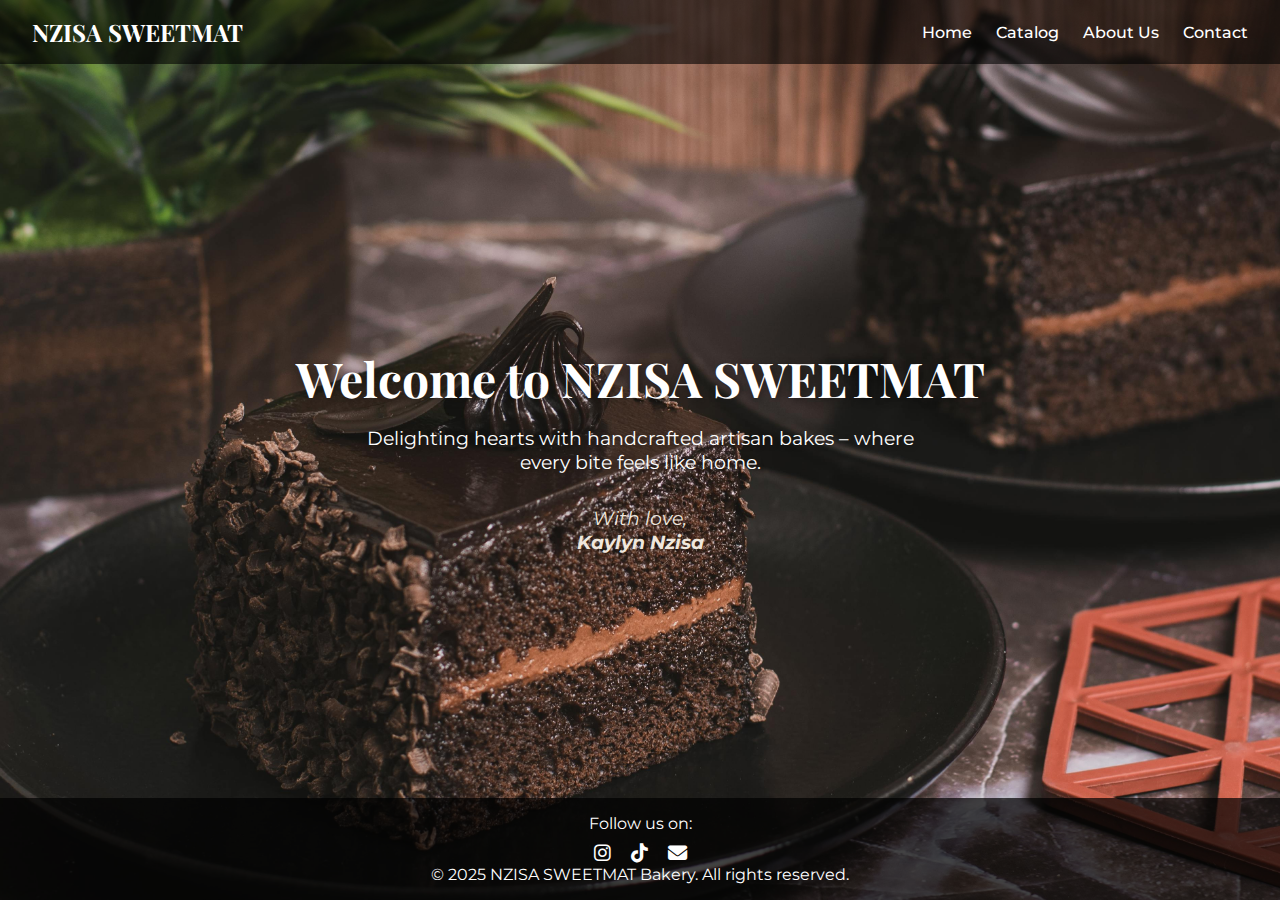
<file: index.html>
<!DOCTYPE html>
<html lang="en">
<head>
  <meta charset="UTF-8" />
  <meta name="viewport" content="width=device-width, initial-scale=1.0"/>
  <title>NZISA SWEETMAT - Home</title>
  <link rel="preconnect" href="https://fonts.googleapis.com" />
  <link href="https://fonts.googleapis.com/css2?family=Playfair+Display:wght@700&family=Montserrat:wght@300;500&display=swap" rel="stylesheet">
  <link rel="stylesheet" href="https://cdnjs.cloudflare.com/ajax/libs/font-awesome/6.5.0/css/all.min.css">
  <style>
    * {
      margin: 0;
      padding: 0;
      box-sizing: border-box;
    }

    body, html {
      height: 100%;
      font-family: 'Montserrat', sans-serif;
    }

    header {
      background: rgba(0, 0, 0, 0.6);
      padding: 1rem 2rem;
      position: absolute;
      top: 0;
      width: 100%;
      display: flex;
      justify-content: space-between;
      align-items: center;
      z-index: 10;
    }

    header .logo {
      font-family: 'Playfair Display', serif;
      color: #fff;
      font-size: 1.5rem;
      font-weight: bold;
    }

    nav ul {
      list-style: none;
      display: flex;
      gap: 1.5rem;
    }

    nav ul li a {
      color: #fff;
      text-decoration: none;
      font-weight: 500;
      transition: color 0.3s ease;
    }

    nav ul li a:hover {
      color: #ffd2d2;
    }

    .hero {
      background: url('../images/cake2.jpg') no-repeat center center/cover;
      height: 100vh;
      color: white;
      display: flex;
      flex-direction: column;
      justify-content: center;
      align-items: center;
      text-align: center;
      padding: 2rem;
      position: relative;
    }

    .hero h1 {
      font-family: 'Playfair Display', serif;
      font-size: 3rem;
      margin-bottom: 1rem;
      text-shadow: 2px 2px 8px rgba(0, 0, 0, 0.4);
    }

    .hero p {
      font-size: 1.2rem;
      max-width: 600px;
      text-shadow: 1px 1px 6px rgba(0, 0, 0, 0.3);
    }

    .owner-message {
      margin-top: 2rem;
      font-style: italic;
      font-size: 1rem;
      color: #f0e7dd;
    }

    footer {
      background: rgba(0, 0, 0, 0.7);
      color: white;
      padding: 1rem 2rem;
      position: absolute;
      bottom: 0;
      width: 100%;
      text-align: center;
    }

    .socials {
      margin-top: 0.5rem;
    }

    .socials a {
      color: #fff;
      margin: 0 0.5rem;
      font-size: 1.2rem;
      transition: color 0.3s ease;
    }

    .socials a:hover {
      color: #ffd2d2;
    }

    @media (max-width: 600px) {
      nav ul {
        flex-direction: column;
        gap: 0.8rem;
      }

      header {
        flex-direction: column;
        gap: 1rem;
      }

      .hero h1 {
        font-size: 2.2rem;
      }

      .hero p {
        font-size: 1rem;
      }
    }
  </style>
</head>
<body>

  <!-- Header with Navigation -->
  <header>
    <div class="logo">NZISA SWEETMAT</div>
    <nav>
      <ul>
        <li><a href="index.html" class="active">Home</a></li>
        <li><a href="catalog.html">Catalog</a></li>
        <li><a href="about.html">About Us</a></li>
        <li><a href="contact.html">Contact</a></li>
      </ul>
    </nav>
  </header>

  <!-- Hero Section -->
  <section class="hero">
    <h1>Welcome to NZISA SWEETMAT</h1>
    <p>Delighting hearts with handcrafted artisan bakes – where every bite feels like home.</p>
    <div class="owner-message">
      <p>With love,</p>
      <p><strong>Kaylyn Nzisa</strong></p>
    </div>
  </section>

  <!-- Footer with social media and contact -->
  <footer>
    <div>Follow us on:</div>
    <div class="socials">
      <a href="https://instagram.com/mimiiinzisa" target="_blank" rel="noopener"><i class="fab fa-instagram"></i></a>
      <a href="https://tiktok.com/@justcallmenzisa" target="_blank" rel="noopener"><i class="fab fa-tiktok"></i></a>
      <a href="mailto:kaylynmutuku0@gmail.com"><i class="fas fa-envelope"></i></a>
    </div>
    <div>&copy; 2025 NZISA SWEETMAT Bakery. All rights reserved.</div>
  </footer>

</body>
</html>
</file>
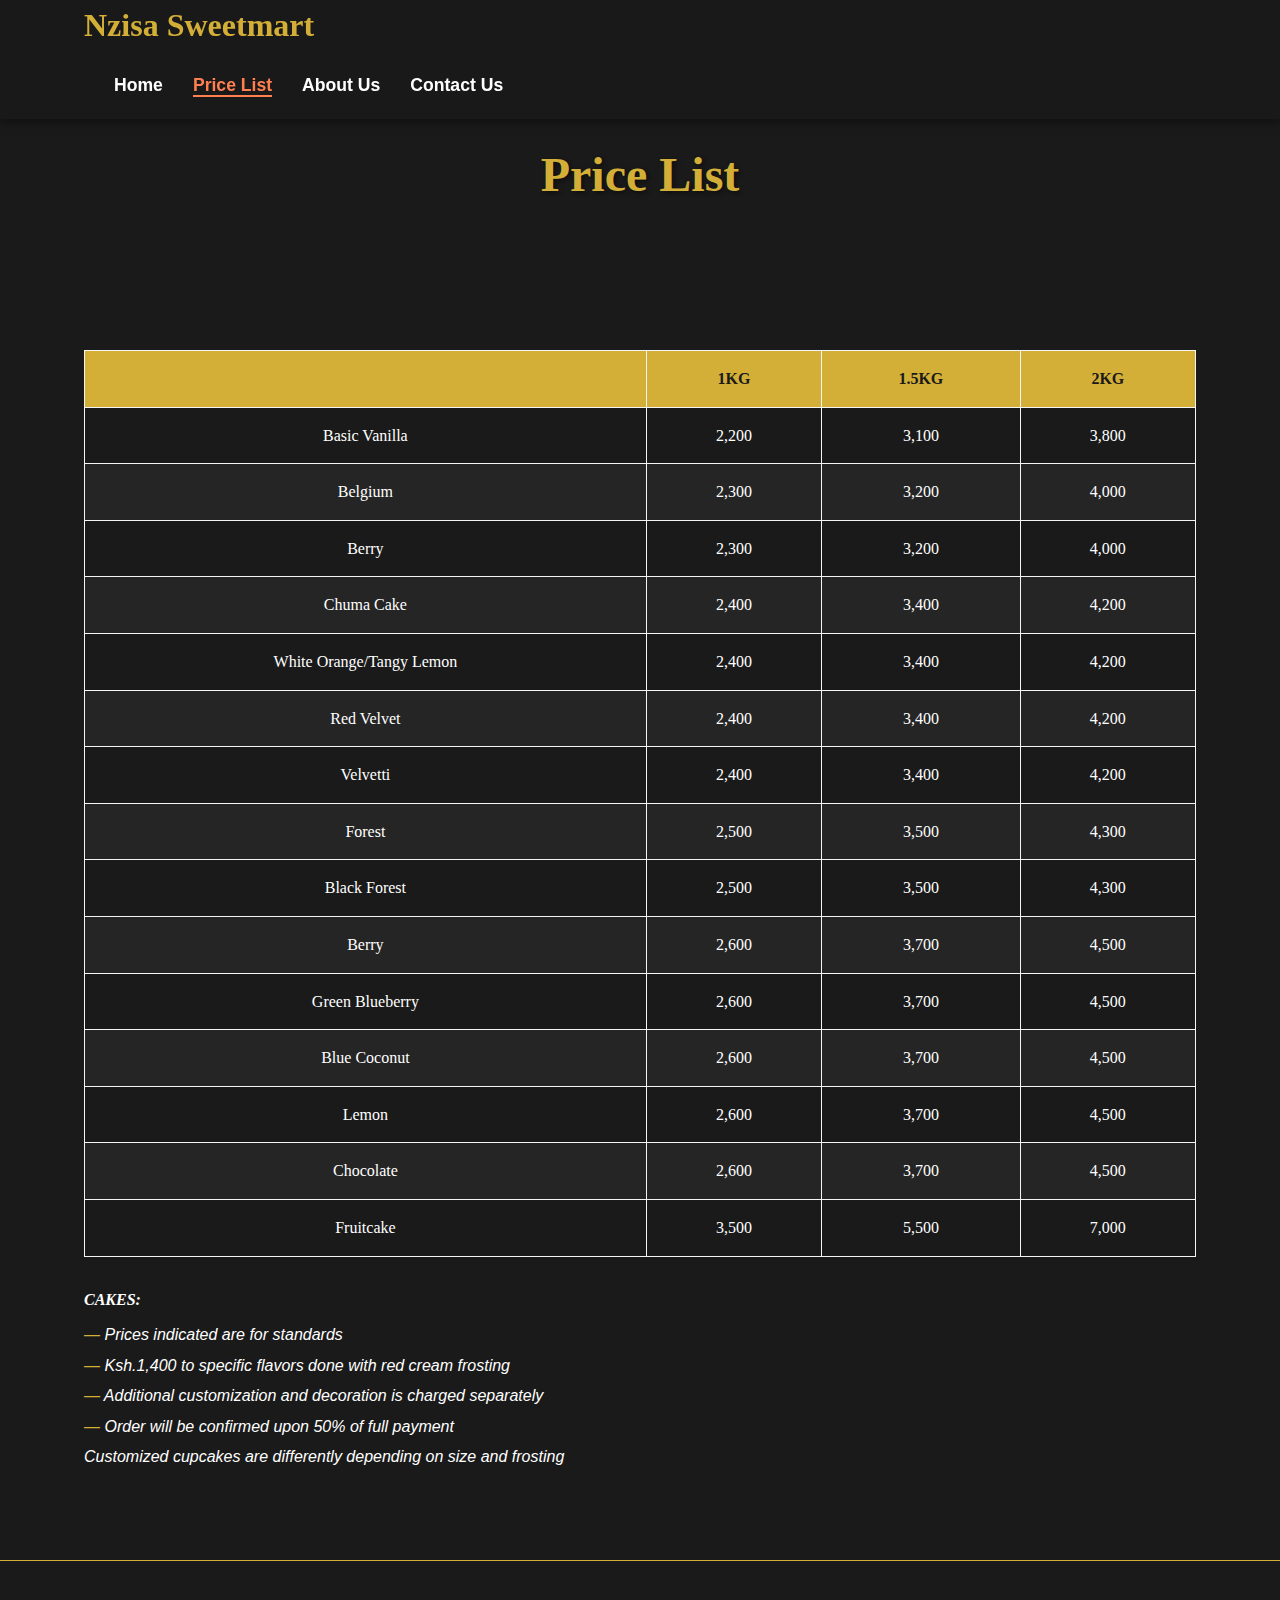
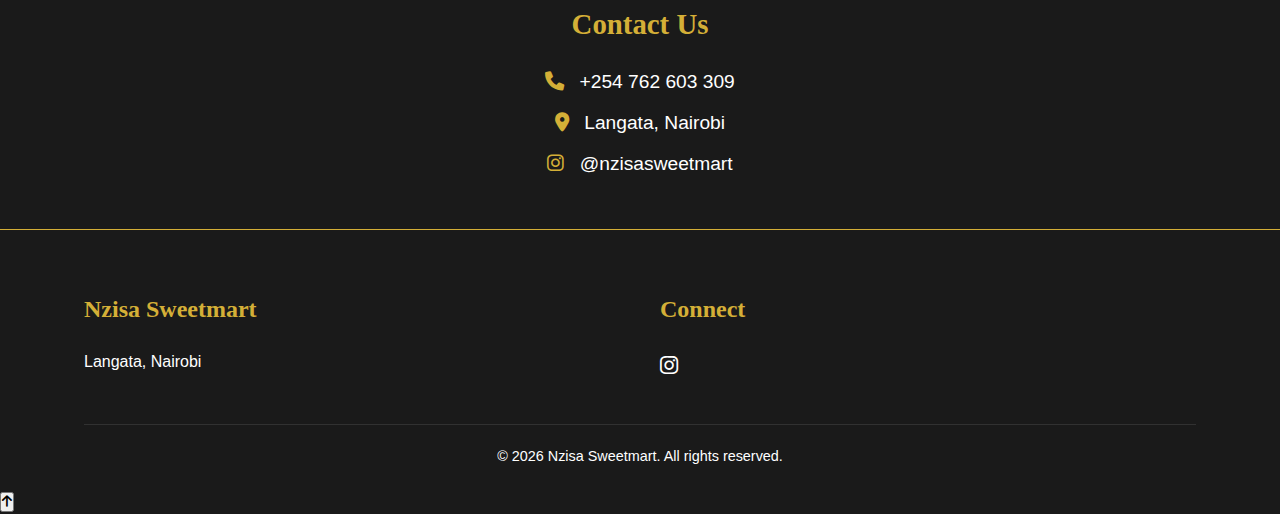
<file: catalog.html>
<!DOCTYPE html>
<html lang="en">
<head>
    <meta charset="UTF-8">
    <meta name="viewport" content="width=device-width, initial-scale=1.0">
    <title>Price List - Nzisa Sweetmart</title>
    <link rel="stylesheet" href="https://cdnjs.cloudflare.com/ajax/libs/font-awesome/6.0.0-beta3/css/all.min.css">
    <link rel="stylesheet" href="../css/catalog.css">
    <style>
        /* Ensure active link is styled clearly */
        nav ul li a.active {
            color: #ff7f50;
            font-weight: bold;
            border-bottom: 2px solid #ff7f50;
        }
    </style>
</head>
<body>
    <header>
        <div class="container">
            <div class="logo">
                <h1>Nzisa Sweetmart</h1>
            </div>
            <nav>
                <ul>
                    <li><a href="index.html">Home</a></li>
                    <li><a href="catalog.html" class="active">Price List</a></li>
                    <li><a href="about.html">About Us</a></li>
                    <li><a href="contact.html">Contact Us</a></li>
                </ul>
                <div class="mobile-menu">
                    <i class="fas fa-bars"></i>
                </div>
            </nav>
        </div>
    </header>

    <section class="hero">
        <div class="container">
            <h1>Price List</h1>
        </div>
    </section>

    <section class="price-list-section">
        <div class="container">
            <div class="price-category">
                <table class="price-table">
                    <thead>
                        <tr>
                            <th></th>
                            <th>1KG</th>
                            <th>1.5KG</th>
                            <th>2KG</th>
                        </tr>
                    </thead>
                    <tbody>
                        <tr><td>Basic Vanilla</td><td>2,200</td><td>3,100</td><td>3,800</td></tr>
                        <tr><td>Belgium</td><td>2,300</td><td>3,200</td><td>4,000</td></tr>
                        <tr><td>Berry</td><td>2,300</td><td>3,200</td><td>4,000</td></tr>
                        <tr><td>Chuma Cake</td><td>2,400</td><td>3,400</td><td>4,200</td></tr>
                        <tr><td>White Orange/Tangy Lemon</td><td>2,400</td><td>3,400</td><td>4,200</td></tr>
                        <tr><td>Red Velvet</td><td>2,400</td><td>3,400</td><td>4,200</td></tr>
                        <tr><td>Velvetti</td><td>2,400</td><td>3,400</td><td>4,200</td></tr>
                        <tr><td>Forest</td><td>2,500</td><td>3,500</td><td>4,300</td></tr>
                        <tr><td>Black Forest</td><td>2,500</td><td>3,500</td><td>4,300</td></tr>
                        <tr><td>Berry</td><td>2,600</td><td>3,700</td><td>4,500</td></tr>
                        <tr><td>Green Blueberry</td><td>2,600</td><td>3,700</td><td>4,500</td></tr>
                        <tr><td>Blue Coconut</td><td>2,600</td><td>3,700</td><td>4,500</td></tr>
                        <tr><td>Lemon</td><td>2,600</td><td>3,700</td><td>4,500</td></tr>
                        <tr><td>Chocolate</td><td>2,600</td><td>3,700</td><td>4,500</td></tr>
                        <tr><td>Fruitcake</td><td>3,500</td><td>5,500</td><td>7,000</td></tr>
                    </tbody>
                </table>
                <div class="notes">
                    <p><strong>CAKES:</strong></p>
                    <ul>
                        <li>Prices indicated are for standards</li>
                        <li>Ksh.1,400 to specific flavors done with red cream frosting</li>
                        <li>Additional customization and decoration is charged separately</li>
                        <li>Order will be confirmed upon 50% of full payment</li>
                    </ul>
                    <p>Customized cupcakes are differently depending on size and frosting</p>
                </div>
            </div>
        </div>
    </section>

    <section class="contact-info">
        <div class="container">
            <h3>Contact Us</h3>
            <p><i class="fas fa-phone"></i> +254 762 603 309</p>
            <p><i class="fas fa-map-marker-alt"></i> Langata, Nairobi</p>
            <p><i class="fab fa-instagram"></i> @nzisasweetmart</p>
        </div>
    </section>

    <footer>
        <div class="container">
            <div class="footer-content">
                <div class="footer-section">
                    <h3>Nzisa Sweetmart</h3>
                    <p>Langata, Nairobi</p>
                </div>
                <div class="footer-section">
                    <h3>Connect</h3>
                    <div class="social-icons">
                        <a href="#"><i class="fab fa-instagram"></i></a>
                    </div>
                </div>
            </div>
            <div class="copyright">
                <p>© 2025 Nzisa Sweetmart. All rights reserved.</p>
            </div>
        </div>
    </footer>

    <script src="../js/catalog.js"></script>

    <!-- Highlight active nav link based on current page -->
    <script>
        const currentPage = window.location.pathname.split("/").pop();
        const navLinks = document.querySelectorAll("nav ul li a");

        navLinks.forEach(link => {
            if (link.getAttribute("href") === currentPage) {
                link.classList.add("active");
            }
        });
    </script>
</body>
</html>
</file>
<file: css/catalog.css>
:root {
    --primary: #d4af37; /* Gold */
    --secondary: #ffffff; /* White */
    --dark: #1a1a1a; /* Dark background */
    --light: #f5f5f5; /* Light grey for subtle accents */
    --accent: #000000; /* Black for contrast */
}

* {
    margin: 0;
    padding: 0;
    box-sizing: border-box;
    font-family: 'Playfair Display', serif;
}

body {
    background-color: var(--dark);
    color: var(--secondary);
    line-height: 1.6;
}

@import url('https://fonts.googleapis.com/css2?family=Playfair+Display:wght@400;700;900&family=Montserrat:wght@300;400;600&display=swap');

h1, h2, h3, h4 {
    font-family: 'Playfair Display', serif;
    font-weight: 700;
}

p, a, li {
    font-family: 'Montserrat', sans-serif;
}

.container {
    width: 90%;
    max-width: 1200px;
    margin: 0 auto;
    padding: 0 20px;
}

/* Header Styles */
header {
    background-color: rgba(26, 26, 26, 0.9);
    box-shadow: 0 2px 10px rgba(0, 0, 0, 0.5);
    position: fixed;
    width: 100%;
    z-index: 1000;
    -webkit-backdrop-filter: blur(5px);
    backdrop-filter: blur(5px);
}

.logo h1 {
    color: var(--primary);
    font-size: 2rem;
    transition: all 0.3s ease;
}

.logo h1:hover {
    transform: scale(1.05);
}

nav {
    display: flex;
    justify-content: space-between;
    align-items: center;
    padding: 20px 0;
}

nav ul {
    display: flex;
    list-style: none;
}

nav ul li {
    margin-left: 30px;
}

nav ul li a {
    text-decoration: none;
    color: var(--secondary);
    font-weight: 600;
    font-size: 1.1rem;
    position: relative;
    transition: color 0.3s ease;
}

nav ul li a:after {
    content: '';
    position: absolute;
    width: 0;
    height: 2px;
    bottom: -5px;
    left: 0;
    background-color: var(--primary);
    transition: width 0.3s ease;
}

nav ul li a:hover:after {
    width: 100%;
}

nav ul li a:hover, nav ul li a.active {
    color: var(--primary);
}

.mobile-menu {
    display: none;
    font-size: 1.5rem;
    color: var(--secondary);
    cursor: pointer;
}

/* Hero Section */
.hero {
    height: 30vh;
    background-color: var(--dark);
    display: flex;
    align-items: center;
    text-align: center;
    color: var(--primary);
    padding-top: 80px;
}

.hero h1 {
    font-size: 3rem;
    text-shadow: 2px 2px 4px rgba(0, 0, 0, 0.5);
}

/* Price List Section */
.price-list-section {
    padding: 80px 0;
}

.price-table {
    width: 100%;
    border-collapse: collapse;
    margin-bottom: 30px;
    background-color: var(--dark);
    color: var(--secondary);
}

.price-table th, .price-table td {
    padding: 15px;
    text-align: center;
    border: 1px solid var(--light);
}

.price-table th {
    background-color: var(--primary);
    color: var(--dark);
    font-weight: 600;
}

.price-table tr:nth-child(even) {
    background-color: rgba(255, 255, 255, 0.05);
}

.price-table tr:hover {
    background-color: rgba(255, 255, 255, 0.1);
}

.notes {
    color: var(--secondary);
    font-style: italic;
    margin-top: 20px;
}

.notes p {
    margin-bottom: 10px;
}

.notes ul {
    list-style-type: none;
    padding-left: 0;
}

.notes ul li {
    margin-bottom: 5px;
}

.notes ul li:before {
    content: '— ';
    color: var(--primary);
}

/* Contact Info */
.contact-info {
    background-color: var(--dark);
    color: var(--secondary);
    padding: 40px 0;
    text-align: center;
    border-top: 1px solid var(--primary);
}

.contact-info h3 {
    font-size: 1.8rem;
    margin-bottom: 20px;
    color: var(--primary);
}

.contact-info p {
    font-size: 1.2rem;
    margin-bottom: 10px;
}

.contact-info p i {
    margin-right: 10px;
    color: var(--primary);
}

/* Footer */
footer {
    background-color: var(--dark);
    color: var(--secondary);
    padding: 60px 0 20px;
    border-top: 1px solid var(--primary);
}

.footer-content {
    display: grid;
    grid-template-columns: repeat(auto-fit, minmax(250px, 1fr));
    gap: 40px;
    margin-bottom: 40px;
}

.footer-section h3 {
    font-size: 1.5rem;
    margin-bottom: 20px;
    color: var(--primary);
}

.footer-section p {
    margin-bottom: 10px;
    color: var(--secondary);
}

.social-icons {
    display: flex;
    gap: 15px;
    margin-top: 20px;
}

.social-icons a {
    color: var(--secondary);
    font-size: 1.3rem;
    transition: color 0.3s ease;
}

.social-icons a:hover {
    color: var(--primary);
}

.copyright {
    text-align: center;
    padding-top: 20px;
    border-top: 1px solid rgba(255, 255, 255, 0.1);
    color: var(--secondary);
    font-size: 0.9rem;
}

/* Responsive Design */
@media (max-width: 768px) {
    nav ul {
        display: none;
    }
    
    .mobile-menu {
        display: block;
    }
    
    .hero h1 {
        font-size: 2rem;
    }
    
    .price-table {
        font-size: 0.9rem;
    }
    
    .price-table th, .price-table td {
        padding: 10px 5px;
    }
}
</file>
